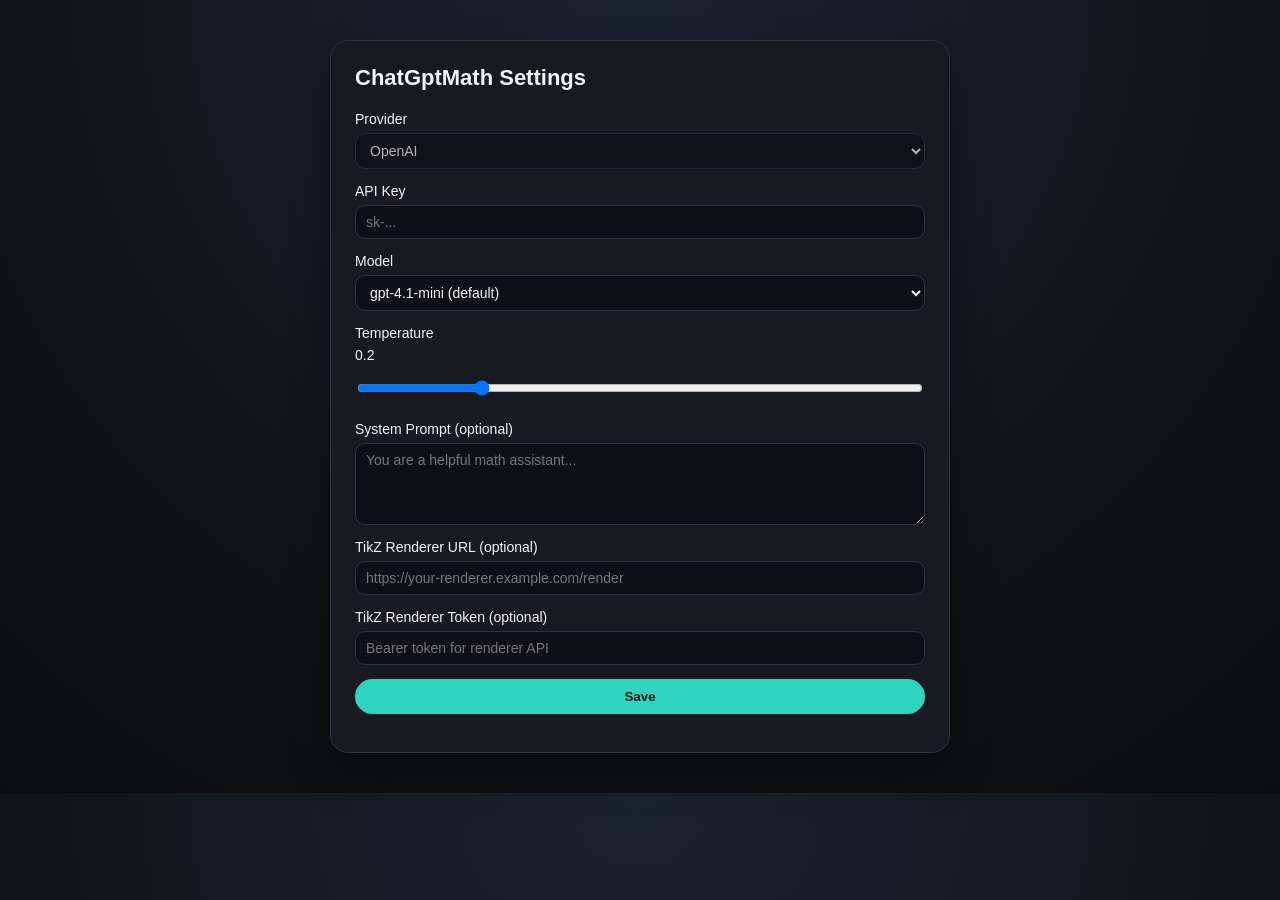
<file: options/options.html>
<!doctype html>
<html lang="en">
  <head>
    <meta charset="utf-8" />
    <meta name="viewport" content="width=device-width, initial-scale=1" />
    <title>ChatGptMath Settings</title>
    <link rel="stylesheet" href="options.css" />
  </head>
  <body>
    <main class="settings">
      <h1>ChatGptMath Settings</h1>
      <form id="settings-form">
        <label>
          Provider
          <select id="provider" disabled>
            <option value="openai">OpenAI</option>
          </select>
        </label>

        <label>
          API Key
          <input id="api-key" type="password" placeholder="sk-..." autocomplete="off" />
        </label>

        <label>
          Model
          <select id="model">
            <option value="gpt-4.1-mini">gpt-4.1-mini (default)</option>
            <option value="gpt-4o-mini">gpt-4o-mini</option>
            <option value="gpt-4o">gpt-4o</option>
          </select>
        </label>

        <label>
          Temperature <span id="temperature-value">0.2</span>
          <input id="temperature" type="range" min="0" max="1" step="0.1" value="0.2" />
        </label>

        <label>
          System Prompt (optional)
          <textarea id="system-prompt" rows="4" placeholder="You are a helpful math assistant..."></textarea>
        </label>

        <label>
          TikZ Renderer URL (optional)
          <input id="tikz-renderer-url" type="url" placeholder="https://your-renderer.example.com/render" autocomplete="off" />
        </label>

        <label>
          TikZ Renderer Token (optional)
          <input id="tikz-renderer-token" type="password" placeholder="Bearer token for renderer API" autocomplete="off" />
        </label>

        <button type="submit">Save</button>
        <p id="status" class="status"></p>
      </form>
    </main>
    <script src="options.js" type="module"></script>
  </body>
</html>
</file>
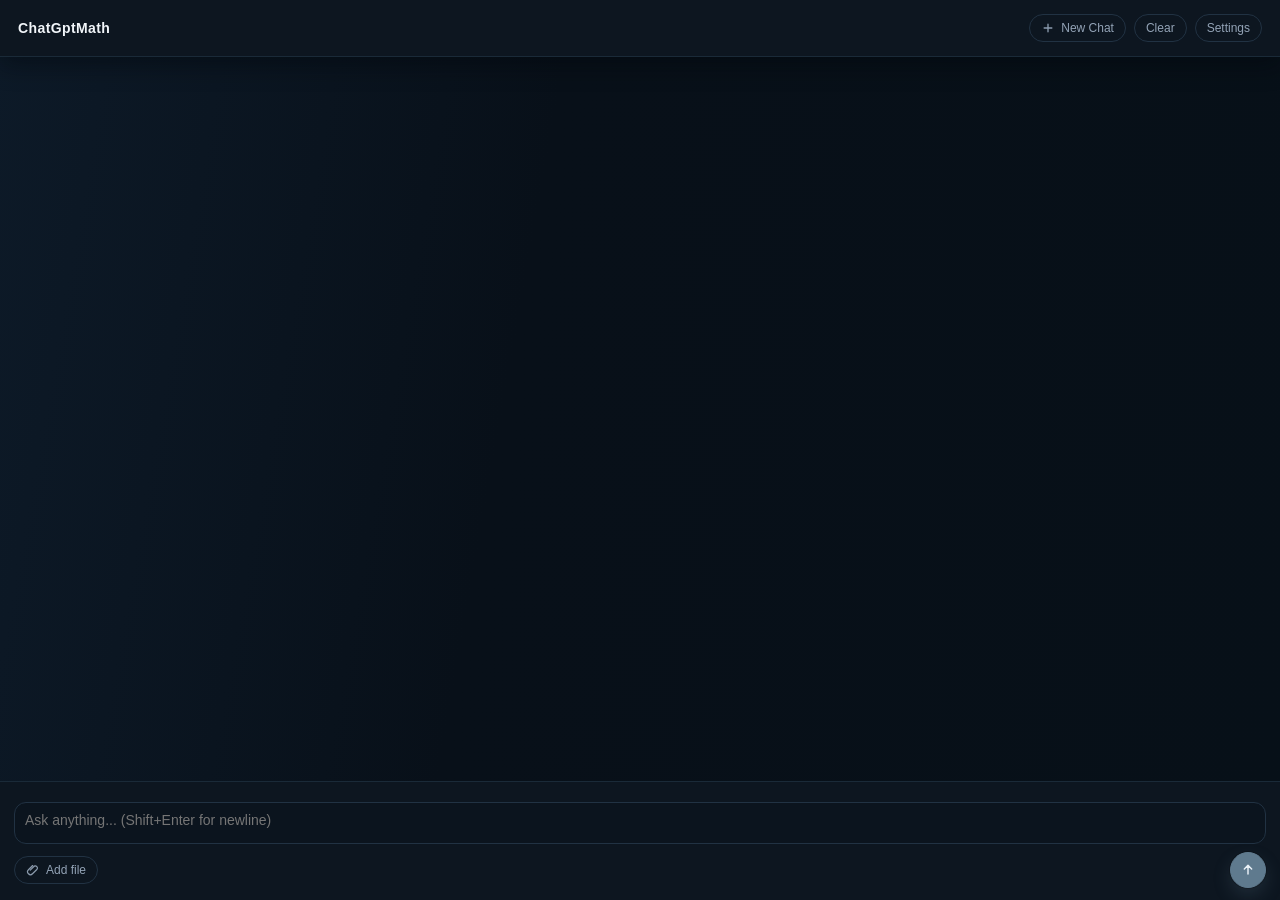
<file: sidepanel/sidepanel.html>
<!doctype html>
<html lang="en">
  <head>
    <meta charset="utf-8" />
    <meta name="viewport" content="width=device-width, initial-scale=1" />
    <title>ChatGptMath</title>
    <link rel="stylesheet" href="../vendor/katex/katex.min.css" />
    <link rel="stylesheet" href="sidepanel.css" />
  </head>
  <body>
    <div class="app">
      <header class="header">
        <div class="brand">ChatGptMath</div>
        <div class="header-actions">
          <button id="new-chat" class="btn ghost" type="button" aria-label="New chat">
            <span class="btn-icon" aria-hidden="true">
              <svg viewBox="0 0 20 20" class="ui-icon">
                <path d="M10 4.5v11M4.5 10h11" fill="none" stroke="currentColor" stroke-linecap="round" stroke-width="1.9"/>
              </svg>
            </span>
            <span>New Chat</span>
          </button>
          <button id="clear-chat" class="btn ghost">Clear</button>
          <button id="open-settings" class="btn ghost">Settings</button>
        </div>
      </header>

      <div id="banner" class="banner hidden"></div>

      <main id="chat" class="chat"></main>

      <footer class="composer">
        <input
          id="file-input"
          type="file"
          accept="image/*,image/heic,image/heif,image/heic-sequence,image/heif-sequence,.png,.jpg,.jpeg,.gif,.bmp,.webp,.svg,.heic,.heif,.avif,.pdf,.txt,.csv,.tsv,.md,.markdown,.rtf,.json,.jsonl,.xml,.yaml,.yml,.ini,.toml,.log,.sql,.html,.htm,.css,.js,.jsx,.ts,.tsx,.py,.java,.c,.cpp,.h,.hpp,.cs,.go,.rs,.php,.rb,.swift,.kt,.kts,.sh,.bash,.zsh,.ps1,.bat,.doc,.docx,.xls,.xlsx,.ppt,.pptx,.odt,.ods,.odp,.zip,.rar,.7z,.tar,.gz"
          multiple
          class="hidden"
        />
        <div id="attachment-preview-list" class="attachment-preview-list hidden"></div>
        <textarea id="composer-input" rows="1" placeholder="Ask anything... (Shift+Enter for newline)"></textarea>
        <div class="composer-actions">
          <div class="composer-left-actions">
            <button id="add-file" class="btn ghost" type="button" aria-label="Add file">
              <span class="btn-icon" aria-hidden="true">
                <svg viewBox="0 0 20 20" class="ui-icon">
                  <path d="M6.1 10.2l4.8-4.8a3 3 0 114.2 4.2l-5.8 5.8a4.1 4.1 0 11-5.8-5.8l6-6" fill="none" stroke="currentColor" stroke-linecap="round" stroke-linejoin="round" stroke-width="1.7"/>
                </svg>
              </span>
              <span>Add file</span>
            </button>
            <button id="stop-stream" class="btn ghost hidden" type="button">Stop</button>
          </div>
          <button id="send" class="btn primary send-btn" type="button" aria-label="Send">
            <svg class="send-icon" viewBox="0 0 24 24" aria-hidden="true">
              <path d="M12 5l0 13M6.5 10.5L12 5l5.5 5.5" fill="none" stroke="currentColor" stroke-linecap="round" stroke-linejoin="round" stroke-width="2.2"/>
            </svg>
          </button>
        </div>
      </footer>
    </div>

    <script src="../vendor/marked/marked.umd.js"></script>
    <script src="../vendor/katex/katex.min.js"></script>
    <script src="../vendor/katex/auto-render.min.js"></script>
    <script src="../vendor/pdfjs/pdf.min.js"></script>
    <script src="sidepanel.js" type="module"></script>
  </body>
</html>
</file>
<file: options/options.css>
:root {
  --bg: #0f1115;
  --panel: #171a20;
  --ink: #f3f4f6;
  --muted: #9aa3b2;
  --accent: #2dd4bf;
  --border: #2b3240;
}

* {
  box-sizing: border-box;
}

body {
  margin: 0;
  font-family: "Space Grotesk", "IBM Plex Sans", "Segoe UI", sans-serif;
  background: radial-gradient(circle at top, #1c2330 0%, #0f1115 70%, #0b0d12 100%);
  color: var(--ink);
}

.settings {
  max-width: 620px;
  margin: 40px auto;
  background: var(--panel);
  padding: 24px;
  border-radius: 18px;
  border: 1px solid var(--border);
  box-shadow: 0 20px 40px rgba(0, 0, 0, 0.35);
}

h1 {
  margin: 0 0 20px;
  font-size: 22px;
}

form {
  display: grid;
  gap: 14px;
}

label {
  display: grid;
  gap: 6px;
  font-size: 14px;
}

input,
select,
textarea {
  border: 1px solid var(--border);
  border-radius: 10px;
  padding: 8px 10px;
  font-family: inherit;
  font-size: 14px;
  background: #0d1117;
  color: var(--ink);
}

button {
  background: var(--accent);
  color: #081018;
  border: none;
  padding: 10px 14px;
  border-radius: 999px;
  font-weight: 600;
  cursor: pointer;
}

.status {
  margin: 0;
  color: var(--muted);
  font-size: 12px;
}
</file>
<file: sidepanel/sidepanel.css>
:root {
  color-scheme: dark;
  --bg: #081019;
  --panel: #0d1620;
  --surface: #0a121b;
  --ink: #f1f5f9;
  --muted: #93a3b6;
  --accent: #5f7a8e;
  --accent-strong: #6d889d;
  --user: #263a4d;
  --user-text: #eaf1f7;
  --border: #213243;
  --soft-border: #1a2a38;
  --glow: rgba(95, 122, 142, 0.22);
}

* {
  box-sizing: border-box;
}

body {
  margin: 0;
  font-family: "Space Grotesk", "IBM Plex Sans", "Segoe UI", sans-serif;
  background: linear-gradient(100deg, #0d1a28 0%, #081019 40%, #071018 100%);
  color: var(--ink);
}

.app {
  display: flex;
  flex-direction: column;
  height: 100vh;
}

.header {
  display: flex;
  align-items: center;
  justify-content: space-between;
  padding: 14px 18px;
  background: var(--panel);
  border-bottom: 1px solid var(--soft-border);
  box-shadow: 0 8px 24px rgba(2, 7, 12, 0.45);
}

.brand {
  font-weight: 800;
  font-size: 14px;
  letter-spacing: 0.4px;
}

.header-actions {
  display: flex;
  gap: 8px;
}

.btn {
  border: 1px solid var(--border);
  border-radius: 999px;
  padding: 6px 11px;
  font-size: 12px;
  cursor: pointer;
  background: #111c28;
  color: var(--ink);
  display: inline-flex;
  align-items: center;
  gap: 6px;
}

.btn.ghost {
  background: transparent;
  color: var(--muted);
}

.btn.primary {
  background: var(--accent);
  color: var(--user-text);
  border-color: var(--accent);
  box-shadow: 0 0 0 1px rgba(0, 0, 0, 0.2), 0 8px 18px var(--glow);
}

.btn.primary:hover {
  background: var(--accent-strong);
}

.btn-icon {
  line-height: 0;
  opacity: 0.95;
}

.ui-icon {
  width: 14px;
  height: 14px;
  display: block;
}

.send-btn {
  width: 36px;
  height: 36px;
  border-radius: 50%;
  padding: 0;
  justify-content: center;
  align-items: center;
}

.send-icon {
  width: 16px;
  height: 16px;
  display: block;
}

.banner {
  margin: 10px 16px 0;
  padding: 10px 12px;
  border-radius: 10px;
  border: 1px solid var(--border);
  background: rgba(255, 214, 102, 0.1);
  color: #ffd666;
  font-size: 12px;
}

.hidden {
  display: none;
}

.chat {
  flex: 1;
  overflow-y: auto;
  padding: 20px 18px;
  display: flex;
  flex-direction: column;
  gap: 14px;
}

.message {
  max-width: 100%;
  padding: 4px 0;
  border-radius: 12px;
  line-height: 1.45;
  position: relative;
  font-size: 16px;
}

.message.user {
  align-self: flex-end;
  background: var(--user);
  color: var(--user-text);
  padding: 7px 12px 4px;
  border-radius: 16px;
  max-width: 82%;
  white-space: pre-wrap;
}

.message.assistant {
  align-self: flex-start;
  background: transparent;
  color: var(--ink);
  border: none;
  padding-left: 0;
  margin-left: 0;
  white-space: normal;
}

.message .meta {
  display: flex;
  justify-content: flex-start;
  margin-top: 8px;
}

.copy-btn {
  border: 1px solid transparent;
  background: transparent;
  color: #b9c9da;
  font-size: 11px;
  border-radius: 8px;
  padding: 3px 5px;
  cursor: pointer;
  display: inline-flex;
  align-items: center;
  gap: 6px;
  transition: background 120ms ease, border-color 120ms ease, color 120ms ease;
}

.copy-btn:hover {
  background: rgba(255, 255, 255, 0.06);
  border-color: var(--soft-border);
  color: #dce8f5;
}

.copy-icon {
  position: relative;
  width: 18px;
  height: 18px;
  display: inline-block;
}

.copy-icon::before,
.copy-icon::after {
  content: "";
  position: absolute;
  width: 11px;
  height: 11px;
  border: 1.5px solid currentColor;
  border-radius: 3px;
  background: transparent;
  box-sizing: border-box;
}

.copy-icon::before {
  top: 1px;
  left: 1px;
  opacity: 0.82;
}

.copy-icon::after {
  top: 5px;
  left: 5px;
}

.copy-label {
  opacity: 0;
  transform: translateY(1px);
  transition: opacity 120ms ease, transform 120ms ease;
  text-transform: lowercase;
}

.copy-btn:hover .copy-label {
  opacity: 1;
  transform: translateY(0);
}

.message pre {
  background: #0b131c;
  color: #e2e8f0;
  padding: 12px 14px;
  border-radius: 12px;
  border: 1px solid var(--soft-border);
  overflow-x: auto;
}

.message code {
  font-family: "JetBrains Mono", "Fira Code", monospace;
}

.composer {
  padding: 10px 14px 12px;
  background: var(--panel);
  border-top: 1px solid var(--soft-border);
  display: flex;
  flex-direction: column;
  gap: 8px;
}

.attachment-preview-list {
  display: flex;
  gap: 10px;
  overflow-x: auto;
  padding-bottom: 2px;
}

.attachment-preview-card {
  position: relative;
  width: 160px;
  flex: 0 0 auto;
  border: 1px solid var(--border);
  border-radius: 10px;
  overflow: hidden;
  background: #0b141e;
}

.attachment-preview-top {
  min-height: 62px;
  display: flex;
  align-items: center;
  gap: 8px;
  padding: 8px;
}

.attachment-preview-thumb {
  display: block;
  width: 44px;
  height: 62px;
  object-fit: cover;
  border-radius: 8px;
}

.attachment-preview-badge {
  width: 44px;
  height: 44px;
  border-radius: 9px;
  border: 1px solid var(--soft-border);
  background: #0e1822;
  color: var(--muted);
  display: flex;
  align-items: center;
  justify-content: center;
  font-size: 11px;
  font-weight: 700;
}

.attachment-preview-name {
  font-size: 11px;
  line-height: 1.2;
  color: var(--ink);
  word-break: break-word;
  max-height: 56px;
  overflow: hidden;
}

.attachment-preview-remove {
  width: 100%;
  border: 0;
  border-top: 1px solid var(--soft-border);
  background: #0e1822;
  color: var(--muted);
  font-size: 10px;
  padding: 4px 6px;
  cursor: pointer;
}

.attachment-preview-remove:hover {
  color: var(--ink);
}

#composer-input {
  width: 100%;
  resize: none;
  min-height: 42px;
  height: 42px;
  border-radius: 12px;
  padding: 9px 10px 7px;
  border: 1px solid var(--border);
  font-family: inherit;
  background: #0b141e;
  color: var(--ink);
  font-size: 14px;
  line-height: 1.2;
}

.message.user .content p {
  margin: 0;
}

.message.user .text-block {
  margin-bottom: 0;
}

.message.user .content {
  line-height: 1.05;
  display: inline-block;
}

.text-block {
  font-size: 16px;
  margin-bottom: 8px;
}

.text-block:last-child {
  margin-bottom: 0;
}

.content {
  line-height: 1.45;
  text-wrap: pretty;
}

.thinking-indicator {
  display: inline-flex;
  align-items: center;
  gap: 5px;
  min-height: 20px;
  padding: 2px 2px 0;
}

.thinking-dot {
  width: 7px;
  height: 7px;
  border-radius: 50%;
  background: rgba(208, 222, 236, 0.9);
  animation: thinking-bounce 1.1s ease-in-out infinite;
}

.thinking-dot:nth-child(2) {
  animation-delay: 0.14s;
}

.thinking-dot:nth-child(3) {
  animation-delay: 0.28s;
}

@keyframes thinking-bounce {
  0%, 80%, 100% {
    transform: translateY(0);
    opacity: 0.5;
  }
  40% {
    transform: translateY(-4px);
    opacity: 1;
  }
}

.content h1,
.content h2,
.content h3 {
  margin: 0 0 12px;
  line-height: 1.1;
  letter-spacing: 0.01em;
}

.content h1 {
  font-size: 34px;
  font-weight: 800;
}

.content h2 {
  font-size: 28px;
  font-weight: 800;
  margin-top: 18px;
}

.content h3 {
  font-size: 20px;
  font-weight: 700;
  margin-top: 14px;
}

.content p {
  margin: 0 0 10px;
  color: #e8edf4;
}

.content p:last-child {
  margin-bottom: 0;
}

.content strong {
  color: #ffffff;
  font-weight: 800;
}

.content code {
  display: inline-block;
  padding: 1px 8px;
  border-radius: 8px;
  border: 1px solid var(--soft-border);
  background: rgba(255, 255, 255, 0.08);
  font-size: 0.95em;
}

.content ul,
.content ol {
  margin: 8px 0 10px 18px;
  padding: 0;
}

.content li {
  margin: 4px 0;
}

.content p .katex,
.content li .katex {
  display: inline-block;
  padding: 0.1em 0.4em;
  border-radius: 8px;
  background: rgba(255, 255, 255, 0.08);
}

div.katex-display {
  margin: 10px 0 14px;
  padding: 20px 18px;
  background: #08111a;
  border: 1px dashed rgba(255, 255, 255, 0.14);
  border-radius: 12px;
  font-size: 16px;
  font-weight: 500;
}

.composer-actions {
  display: flex;
  justify-content: space-between;
  align-items: center;
}

.composer-left-actions {
  display: flex;
  align-items: center;
  gap: 8px;
}

div.katex-display {
  overflow-x: auto;
}

div.katex-display .katex-display {
  margin: 0;
  padding: 0;
  border: 0;
  border-radius: 0;
  background: transparent;
}

.message-image-gallery {
  display: flex;
  flex-wrap: wrap;
  gap: 8px;
  margin-bottom: 8px;
}

.message-image-note {
  font-size: 12px;
  color: rgba(7, 16, 21, 0.85);
  margin-bottom: 6px;
}

.message-image {
  width: 140px;
  max-width: 100%;
  height: 100px;
  object-fit: cover;
  border-radius: 10px;
  border: 1px solid rgba(255, 255, 255, 0.25);
}

.message-file-list {
  margin-bottom: 8px;
  display: flex;
  flex-direction: column;
  gap: 4px;
}

.message-file-item {
  font-size: 12px;
  color: rgba(7, 16, 21, 0.9);
}

.latex-graphic {
  margin: 10px 0 14px;
  padding: 0;
}

.latex-graphic-svg {
  width: 100%;
  height: auto;
  display: block;
}

.latex-graphic-bg {
  fill: #08111a;
  stroke: rgba(255, 255, 255, 0.14);
  stroke-width: 1;
  stroke-dasharray: 4 4;
}

.latex-axis {
  stroke: rgba(190, 205, 220, 0.55);
  stroke-width: 1.2;
}

.latex-grid {
  stroke: rgba(156, 173, 191, 0.16);
  stroke-width: 1;
}

.latex-tick {
  stroke: rgba(214, 225, 236, 0.8);
  stroke-width: 1.1;
}

.latex-tick-label {
  fill: rgba(214, 225, 236, 0.88);
  font-size: 10px;
  font-weight: 600;
}

.latex-curve {
  stroke: #7ea6cf;
  stroke-width: 2;
}

.latex-curve-alt {
  stroke: #9bc5a9;
  stroke-width: 2;
}

.latex-points-line {
  stroke: #f2b35f;
  stroke-width: 2.2;
  stroke-linecap: round;
  stroke-linejoin: round;
}

.latex-point {
  fill: #ffd59a;
  stroke: #f2b35f;
  stroke-width: 1.1;
}

.latex-geom-line {
  stroke: #d1dae4;
  stroke-width: 1.9;
}

.latex-geom-circle {
  fill: rgba(126, 166, 207, 0.12);
  stroke: #d1dae4;
  stroke-width: 1.9;
}

.latex-geom-point {
  fill: #dbe4ef;
}

.latex-geom-label {
  fill: #e8edf4;
  font-size: 13px;
  font-weight: 700;
}

.latex-compile-note {
  margin-top: 6px;
  font-size: 12px;
  color: #c7d7ea;
  opacity: 0.92;
}

.triangle-shape {
  fill: rgba(126, 166, 207, 0.12);
  stroke: #d1dae4;
  stroke-width: 2.2;
  stroke-linejoin: round;
}

.triangle-right-mark {
  fill: none;
  stroke: #d1dae4;
  stroke-width: 1.8;
}

@media (max-width: 560px) {
  .content h1 {
    font-size: 30px;
  }

  .content h2 {
    font-size: 24px;
  }
}
</file>
